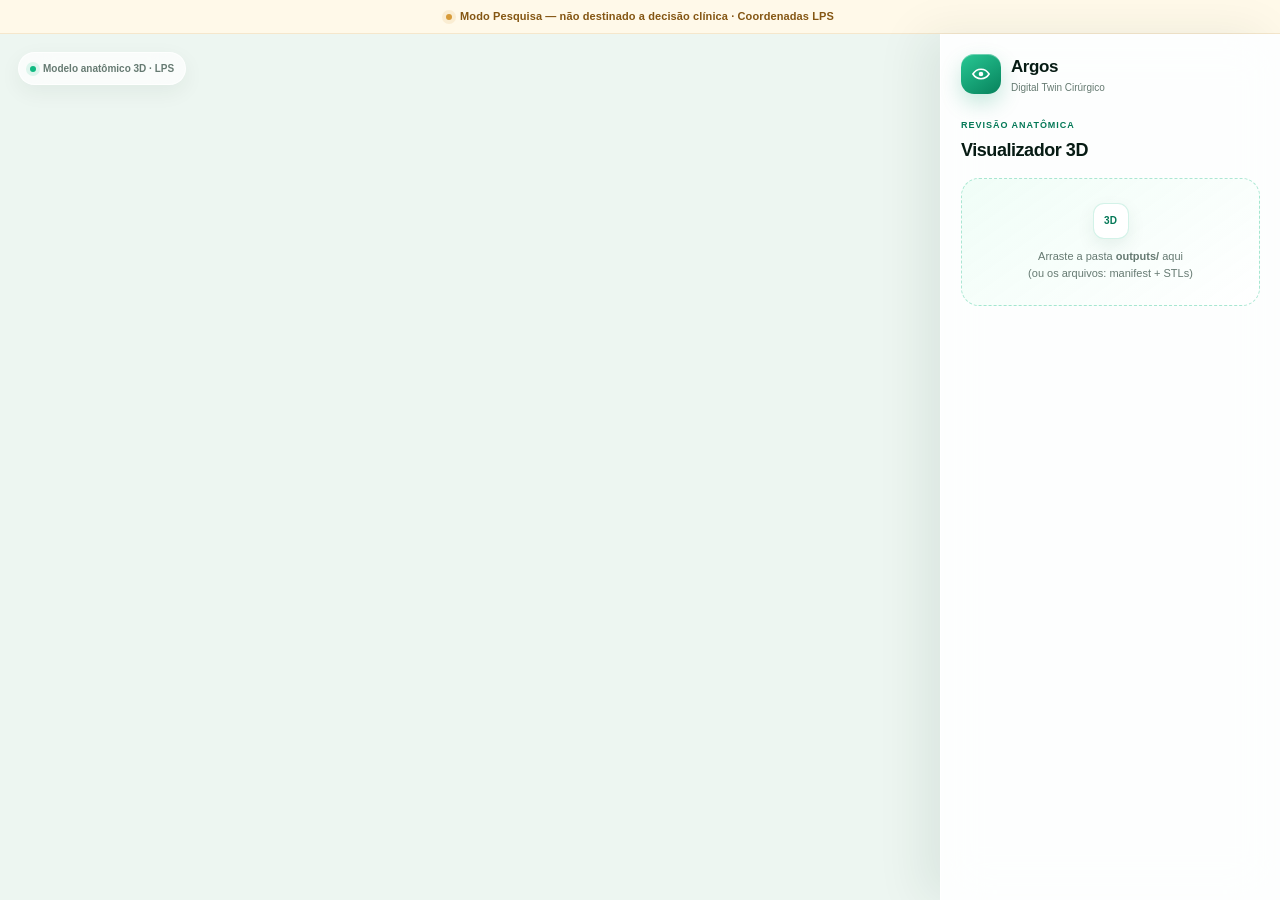
<file: viewer/index.html>
<!DOCTYPE html>
<html lang="pt-br">
<head>
  <meta charset="utf-8" />
  <meta name="viewport" content="width=device-width, initial-scale=1" />
  <title>Argos — Visualizador 3D</title>
  <link rel="stylesheet" href="./argos-viewer.css" />
</head>
<body>
  <div id="banner">Modo Pesquisa — não destinado a decisão clínica · Coordenadas LPS</div>
  <div id="wrap">
    <div id="canvas-holder"><div class="canvas-badge">Modelo anatômico 3D · LPS</div></div>
    <div id="panel">
      <div class="viewer-brand">
        <div class="viewer-mark" aria-hidden="true"><svg viewBox="0 0 24 24" fill="none"><path d="M3.2 12s3.2-5.2 8.8-5.2S20.8 12 20.8 12 17.6 17.2 12 17.2 3.2 12 3.2 12Z" stroke="currentColor" stroke-width="1.8"/><circle cx="12" cy="12" r="2.5" fill="currentColor"/></svg></div>
        <div><strong>Argos</strong><span>Digital Twin Cirúrgico</span></div>
      </div>
      <div class="panel-heading"><div class="panel-kicker">Revisão anatômica</div><h1>Visualizador 3D</h1></div>
      <div id="drop">Arraste a pasta <b>outputs/</b> aqui<br/>(ou os arquivos: manifest + STLs)</div>
      <div id="controls"></div>
      <div id="meta"></div>
      <div id="approval">
        <h1>Revisão humana</h1>
        <p>Inspecione o contorno do fígado antes de registrar sua decisão.</p>
        <div class="approval-actions">
          <button id="approve">Aprovar segmentação</button>
          <button id="request-revision">Solicitar revisão</button>
        </div>
        <div id="approval-status">Pendente de revisão.</div>
      </div>
    </div>
  </div>
  <script type="importmap">
    { "imports": { "three": "./vendor/three.module.js" } }
  </script>
  <script type="module" src="./app.js"></script>
</body>
</html>
</file>
<file: viewer/argos-viewer.css>
:root {
  color-scheme: light;
  --primary: #10b981;
  --primary-strong: #059669;
  --primary-dark: #047857;
  --primary-faint: #ecfdf5;
  --bg: #edf6f1;
  --surface: rgba(255, 255, 255, 0.88);
  --text: #10231d;
  --muted: #667a72;
  --border: rgba(117, 148, 136, 0.22);
  --danger: #d85d5d;
  --warning: #b7791f;
  --radius: 22px;
  --shadow: 0 22px 55px rgba(15, 50, 38, 0.11);
  --transition: 240ms cubic-bezier(0.22, 1, 0.36, 1);
  --font: -apple-system, BlinkMacSystemFont, "SF Pro Display", "SF Pro Text", Inter, "Segoe UI", sans-serif;
}

* { box-sizing: border-box; }

html, body { width: 100%; height: 100%; }

body {
  margin: 0;
  overflow: hidden;
  color: var(--text);
  background: var(--bg);
  font: 14px/1.5 var(--font);
  -webkit-font-smoothing: antialiased;
}

button, input { font: inherit; }

button, #drop, input { transition: border-color var(--transition), background-color var(--transition), box-shadow var(--transition), transform var(--transition), opacity var(--transition); }

button:focus-visible, input:focus-visible, #drop:focus-visible {
  outline: 3px solid rgba(16, 185, 129, 0.24);
  outline-offset: 3px;
}

#banner {
  display: flex;
  align-items: center;
  justify-content: center;
  gap: 8px;
  min-height: 34px;
  padding: 7px 14px;
  border-bottom: 1px solid rgba(183, 121, 31, 0.14);
  color: #845613;
  background: #fff9e9;
  font-size: 11px;
  font-weight: 650;
  letter-spacing: 0.01em;
}

#banner::before {
  width: 6px;
  height: 6px;
  border-radius: 50%;
  background: #d79b39;
  box-shadow: 0 0 0 4px rgba(215, 155, 57, 0.13);
  content: "";
}

#wrap { display: flex; height: calc(100vh - 34px); }

#canvas-holder {
  position: relative;
  flex: 1;
  min-width: 0;
  overflow: hidden;
  background:
    radial-gradient(circle at 42% 38%, rgba(255, 255, 255, 0.9), transparent 26rem),
    linear-gradient(145deg, #eef8f3, #e8f1f2);
}

#canvas-holder::after {
  position: absolute;
  inset: 22px;
  pointer-events: none;
  border: 1px solid rgba(255, 255, 255, 0.72);
  border-radius: 26px;
  content: "";
  box-shadow: inset 0 0 70px rgba(255, 255, 255, 0.18);
}

canvas { position: relative; z-index: 1; display: block; }

.canvas-badge {
  position: absolute;
  z-index: 3;
  top: 18px;
  left: 18px;
  display: inline-flex;
  align-items: center;
  gap: 7px;
  padding: 8px 11px;
  border: 1px solid rgba(255, 255, 255, 0.78);
  border-radius: 999px;
  color: var(--muted);
  background: rgba(255, 255, 255, 0.7);
  box-shadow: 0 7px 22px rgba(15, 50, 38, 0.06);
  font-size: 10px;
  font-weight: 650;
  backdrop-filter: blur(16px);
}

.canvas-badge::before { width: 6px; height: 6px; border-radius: 50%; background: var(--primary); box-shadow: 0 0 0 4px rgba(16,185,129,.12); content: ""; }

#panel {
  position: relative;
  z-index: 4;
  width: 340px;
  padding: 20px;
  overflow-y: auto;
  border-left: 1px solid rgba(255, 255, 255, 0.82);
  background: var(--surface);
  box-shadow: -18px 0 45px rgba(15, 50, 38, 0.08);
  backdrop-filter: blur(24px) saturate(135%);
  -webkit-backdrop-filter: blur(24px) saturate(135%);
}

.viewer-brand { display: flex; align-items: center; gap: 10px; margin-bottom: 24px; }
.viewer-mark {
  position: relative;
  display: grid;
  width: 40px;
  height: 40px;
  place-items: center;
  border-radius: 13px;
  color: #fff;
  background: linear-gradient(145deg, #28c894, #07825c);
  box-shadow: 0 9px 21px rgba(5, 150, 105, 0.22), inset 0 1px rgba(255,255,255,.35);
}
.viewer-mark svg { width: 22px; height: 22px; }
.viewer-brand strong { display: block; color: #071b14; font-size: 17px; letter-spacing: -0.025em; }
.viewer-brand span { display: block; color: var(--muted); font-size: 10px; }

.panel-heading { margin-bottom: 14px; }
.panel-kicker { color: var(--primary-dark); font-size: 9px; font-weight: 750; letter-spacing: .11em; text-transform: uppercase; }
#panel h1 { margin: 5px 0 0; color: #071b14; font-size: 18px; letter-spacing: -0.025em; }

#drop {
  padding: 24px 16px;
  border: 1.5px dashed rgba(16, 185, 129, 0.34);
  border-radius: 18px;
  color: var(--muted);
  text-align: center;
  cursor: pointer;
  background: linear-gradient(145deg, rgba(236,253,245,.78), rgba(255,255,255,.7));
  font-size: 11px;
}
#drop::before {
  display: block;
  width: 34px;
  height: 34px;
  margin: 0 auto 9px;
  border: 1px solid rgba(16,185,129,.18);
  border-radius: 11px;
  color: var(--primary-dark);
  background: #fff;
  box-shadow: 0 7px 18px rgba(15,80,56,.08);
  content: "3D";
  font-size: 10px;
  font-weight: 800;
  line-height: 34px;
}
#drop:hover, #drop.hover { border-color: var(--primary); color: var(--primary-dark); box-shadow: 0 14px 28px rgba(16,185,129,.1); transform: translateY(-1px); }

#controls { display: grid; gap: 8px; margin-top: 17px; }
.row { padding: 12px; border: 1px solid var(--border); border-radius: 14px; background: rgba(248,251,250,.82); }
label { display: flex; align-items: center; gap: 8px; color: var(--text); font-size: 11px; font-weight: 650; text-transform: capitalize; }
input[type="checkbox"] { width: 15px; height: 15px; accent-color: var(--primary-strong); }
.swatch { display: inline-block; width: 11px; height: 11px; border: 2px solid #fff; border-radius: 4px; box-shadow: 0 0 0 1px rgba(15,50,38,.13); }
input[type="range"] { width: 100%; margin-top: 10px; accent-color: var(--primary-strong); }

#meta {
  margin-top: 16px;
  padding: 13px;
  border: 1px solid var(--border);
  border-radius: 14px;
  color: var(--muted);
  background: rgba(247,251,249,.78);
  font: 10px/1.65 ui-monospace, SFMono-Regular, Menlo, monospace;
  white-space: pre-wrap;
}
#meta:empty { display: none; }

#approval { display: none; margin-top: 18px; padding-top: 18px; border-top: 1px solid var(--border); }
#approval h1 { font-size: 15px; }
#approval p { margin: 7px 0 13px; color: var(--muted); font-size: 11px; }
.approval-actions { display: grid; gap: 8px; }
.approval-actions button { min-height: 42px; padding: 10px; border: 1px solid transparent; border-radius: 13px; cursor: pointer; font-weight: 700; }
.approval-actions button:hover { transform: translateY(-1px); }
.approval-actions button:active { transform: scale(.975); }
.approval-actions button:disabled { cursor: not-allowed; opacity: .5; transform: none; }
#approve { color: #fff; background: linear-gradient(145deg, #14bd85, var(--primary-strong)); box-shadow: 0 9px 20px rgba(5,150,105,.2); }
#request-revision { color: #924141; border-color: rgba(216,93,93,.17); background: #fff3f3; }
#approval-status { margin-top: 10px; padding: 9px 10px; border-radius: 10px; color: var(--muted); background: rgba(247,251,249,.9); font-size: 10px; }

@media (max-width: 780px) {
  body { overflow: auto; }
  #wrap { display: block; height: auto; }
  #canvas-holder { height: 56vh; min-height: 390px; }
  #panel { width: 100%; min-height: 44vh; border-top: 1px solid rgba(255,255,255,.8); border-left: 0; box-shadow: 0 -16px 42px rgba(15,50,38,.08); }
  .viewer-brand { margin-bottom: 18px; }
}

@media (prefers-reduced-motion: reduce) {
  *, *::before, *::after { animation-duration: .01ms !important; animation-iteration-count: 1 !important; transition-duration: .01ms !important; }
}
</file>
